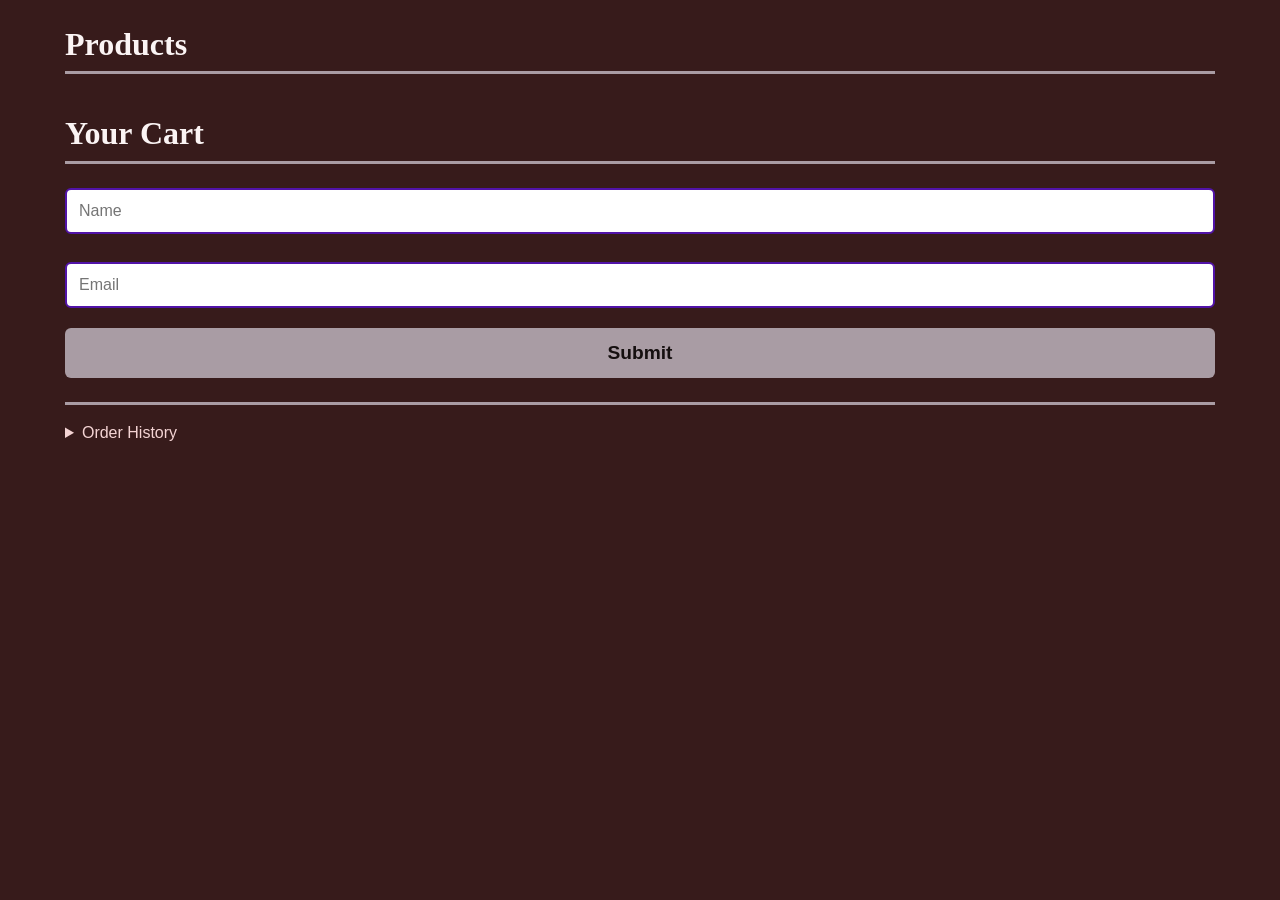
<file: EcommerceApi/src/main/resources/index.html>
<!DOCTYPE html>
<html lang="en">
<head>
  <meta charset="UTF-8">
  <title>Products</title>
  <link rel="stylesheet" href="style.css">
</head>
<body>
  <h1>Products</h1>
  <section class="product-grid"></section>

  <script src="script.js"></script>
</body>
</html>

<!DOCTYPE html>
<html lang="en">
<head>
  <meta charset="UTF-8">
  <title>Cart</title>
</head>
<body>
  <h1>Your Cart</h1>
  <ul id="cart-list"></ul>
  <h3 id="total"></h3>

  <script src="script.js"></script>
</body>
</html>

<!DOCTYPE html>
<html lang="en">
<head>
  <meta charset="UTF-8">
  <title>Checkout</title>
</head>
<body>
  <form id="checkout-form">
    <input type="text" id="name" placeholder="Name">
    <input type="email" id="email" placeholder="Email">
    <button type="submit">Submit</button>
    <p id="error-msg"></p>
  </form>

  <script src="script.js"></script>
</body>
</html>

<!DOCTYPE html>
<html lang="en">
<head>
  <meta charset="UTF-8">
  <title>Account</title>
</head>
<body>
  <h1 id="greeting"></h1>

  <details>
    <summary>Order History</summary>
    <div id="orders"></div>
  </details>

  <script src="script.js"></script>
</body>
                       </html>
</file>
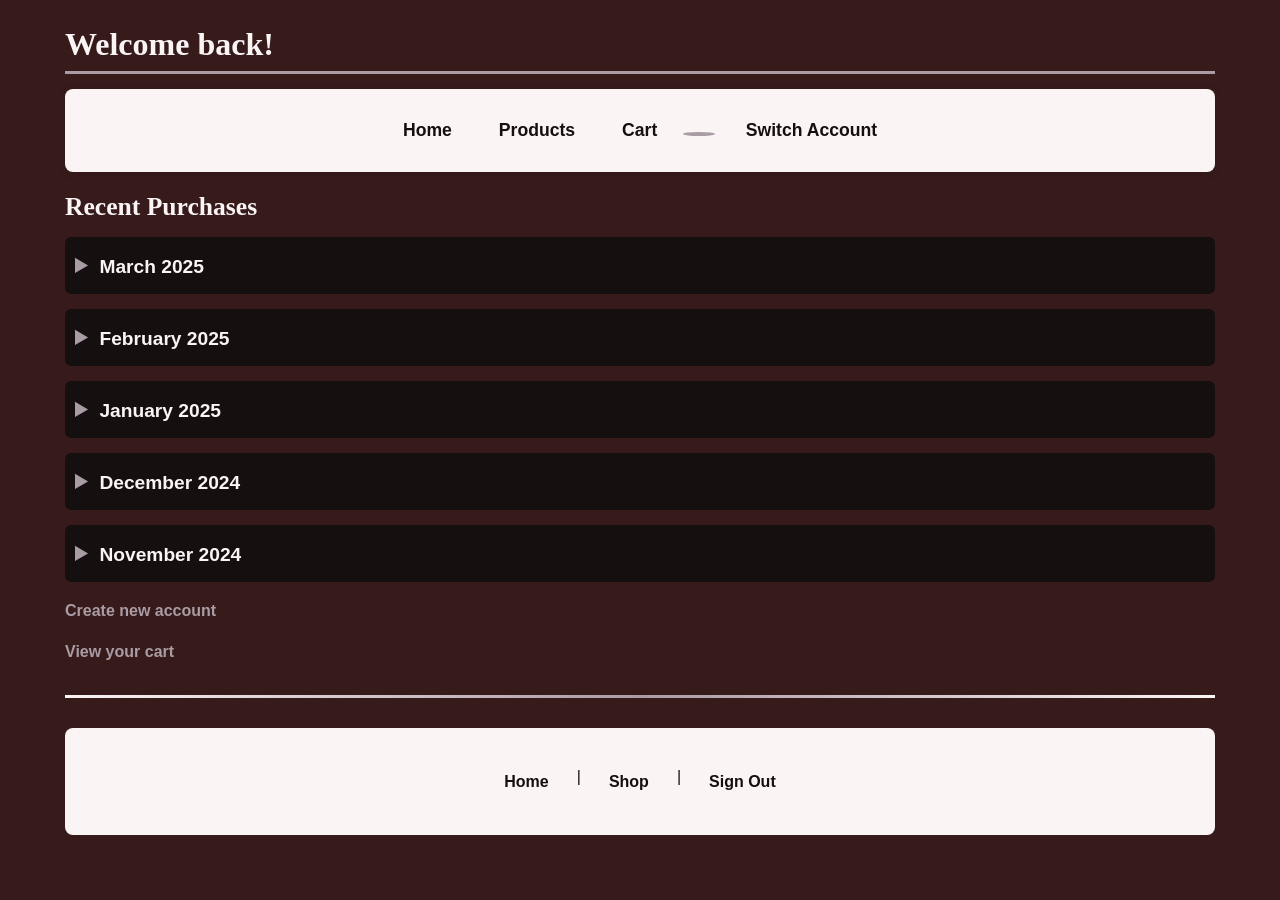
<file: EcommerceApi/src/main/resources/Account.html>
<!DOCTYPE html>
<html lang="en">
<head>
    <meta charset="UTF-8">
    <meta name="viewport" content="width=device-width, initial-scale=1.0">
    <title>My Account | ShopEase</title>
    <link rel="stylesheet" href="style.css">
</head>
<body>
    <header>
        <h1>Welcome back!</h1>
        <nav>
            <ul>
                <li><a href="landing.html">Home</a></li>
                <li><a href="products.html">Products</a></li>
                <li><a href="cart.html">Cart</a> <span id="cart-count"></span></li>
                <li><a href="signup.html">Switch Account</a></li>
            </ul>
        </nav>
    </header>

    <main>
        <section class="order-history">
            <h2>Recent Purchases</h2>
            <details>
                <summary><strong>March 2025</strong></summary>
            </details>
            
            <details>
                <summary><strong>February 2025</strong></summary>
            </details>
            
            <details>
                <summary><strong>January 2025</strong></summary>
            </details>
            
            <details>
                <summary><strong>December 2024</strong></summary>
            </details>
            
            <details>
                <summary><strong>November 2024</strong></summary>
            </details>
        </section>
        
        <p><a href="signup.html">Create new account</a></p>
        <p><a href="cart.html">View your cart</a></p>
    </main>
    
    <hr>
    <footer>
        <p><a href="landing.html">Home</a> | <a href="products.html">Shop</a> | <a href="signup.html">Sign Out</a></p>
    </footer>
    
    <script src="script.js"></script>
</body>
  </html>
</file>
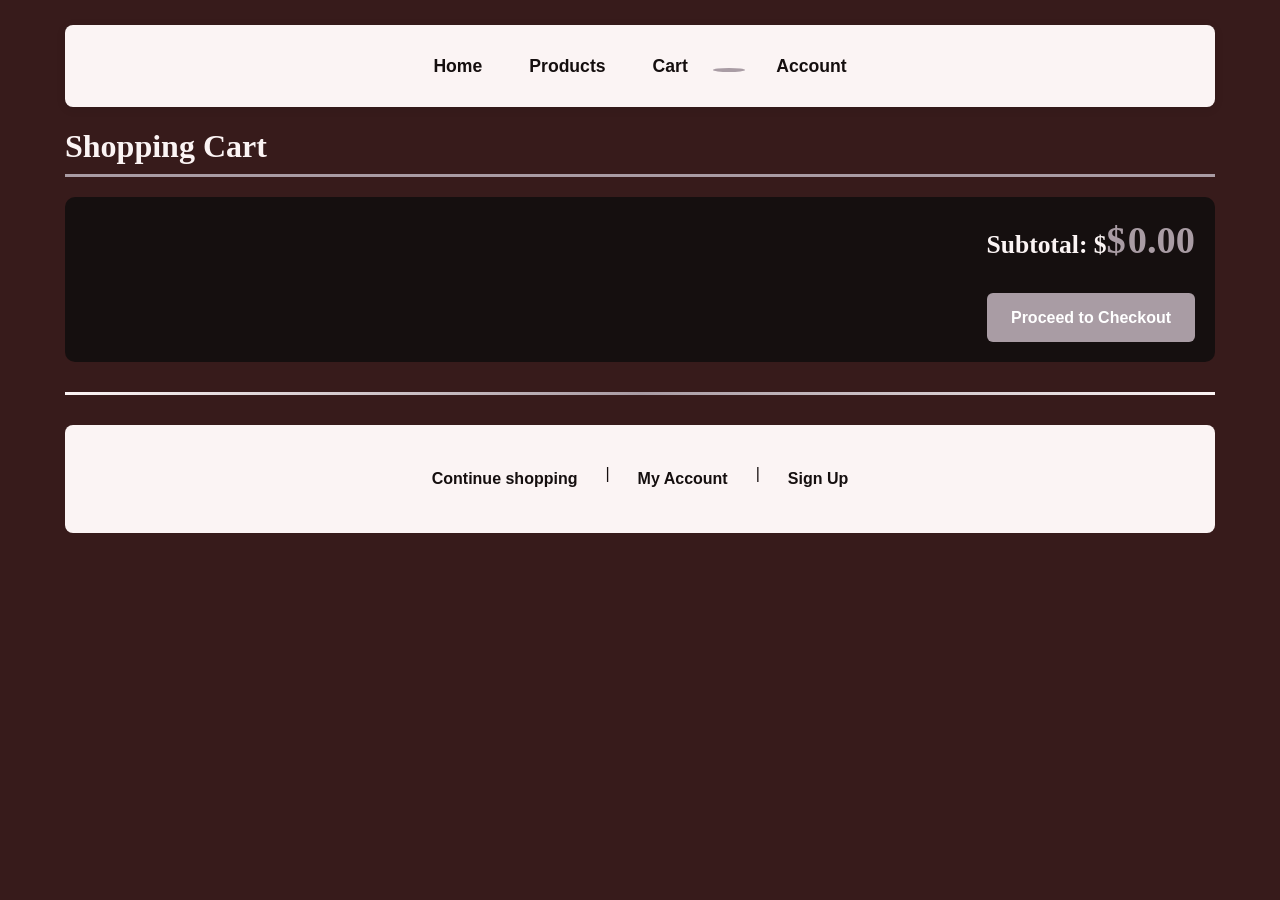
<file: EcommerceApi/src/main/resources/Cart.html>
<!DOCTYPE html>
<html lang="en">
<head>
    <meta charset="UTF-8">
    <meta name="viewport" content="width=device-width, initial-scale=1.0">
    <title>Shopping Cart | ShopEase</title>
    <link rel="stylesheet" href="style.css">
</head>
<body>
    <header>
        <nav>
            <ul>
                <li><a href="landing.html">Home</a></li>
                <li><a href="products.html">Products</a></li>
                <li><a href="cart.html">Cart</a> <span id="cart-count"></span></li>
                <li><a href="account.html">Account</a></li>
            </ul>
        </nav>
    </header>
    
    <h1>Shopping Cart</h1>
    
    <ul class="cart-list"></ul>

    <section class="cart-summary">
        <h2>Subtotal: $<span class="price">0.00</span></h2>
        <a href="checkout.html" class="checkout-btn">Proceed to Checkout</a>
    </section>
    
    <hr>
    <footer>
        <p><a href="products.html">Continue shopping</a> | <a href="account.html">My Account</a> | <a href="signup.html">Sign Up</a></p>
    </footer>
    
    <script src="script.js"></script>
</body>
      </html>
</file>
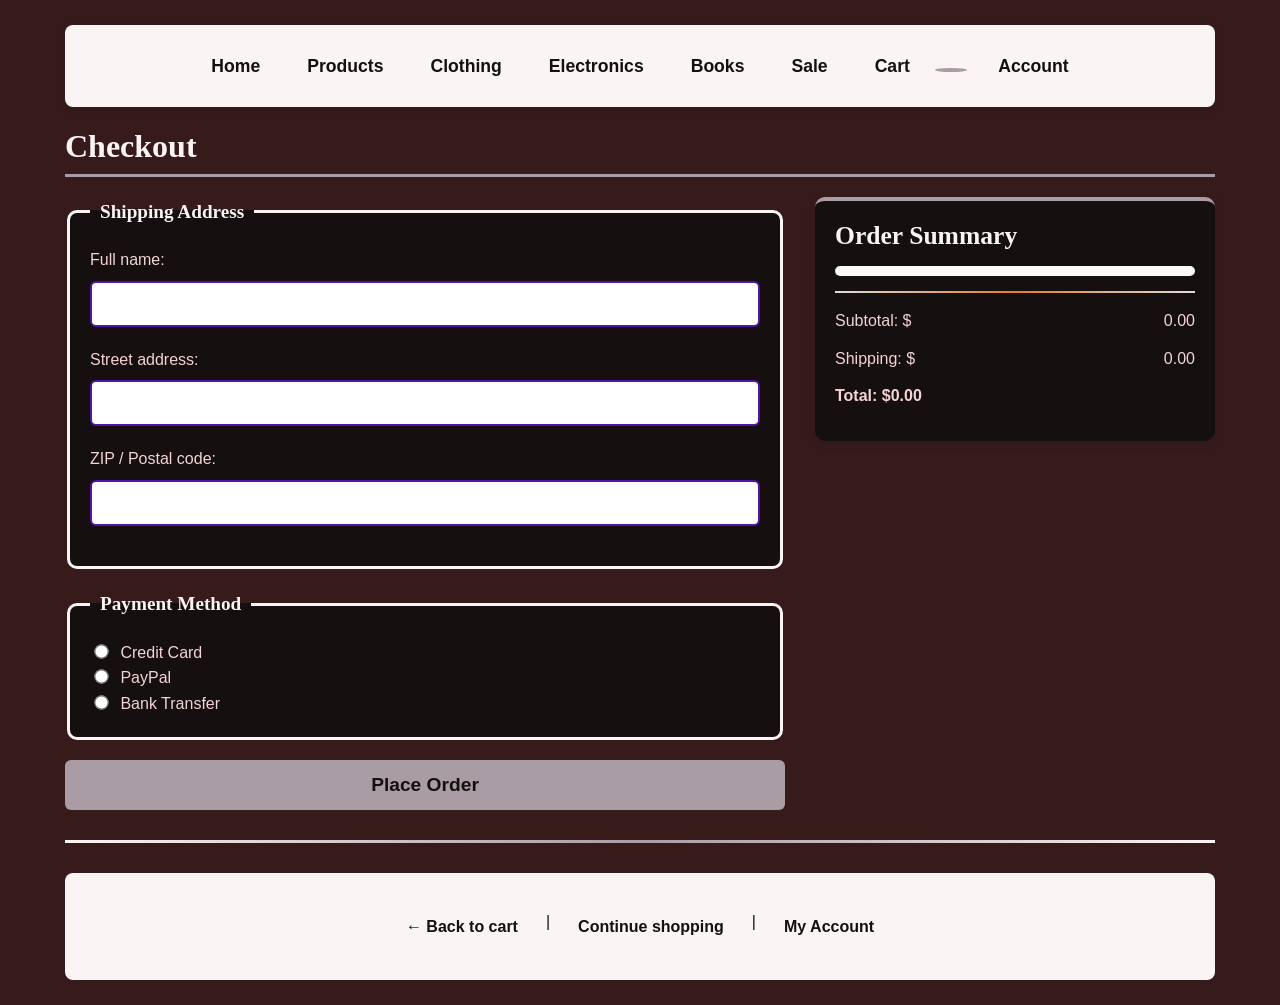
<file: EcommerceApi/src/main/resources/Checkout.html>
<!DOCTYPE html>
<html lang="en">
<head>
    <meta charset="UTF-8">
    <meta name="viewport" content="width=device-width, initial-scale=1.0">
    <title>Checkout | ShopEase</title>
    <link rel="stylesheet" href="style.css">
</head>
<body>
    <header>
        <nav>
            <ul>
                <li><a href="landing.html">Home</a></li>
                <li><a href="products.html">Products</a></li>
                <li><a href="products.html?category=clothing">Clothing</a></li>
                <li><a href="products.html?category=electronics">Electronics</a></li>
                <li><a href="products.html?category=books">Books</a></li>
                <li><a href="products.html?category=sale">Sale</a></li>
                <li><a href="cart.html">Cart</a> <span id="cart-count"></span></li>
                <li><a href="account.html">Account</a></li>
            </ul>
        </nav>
    </header>
    
    <h1>Checkout</h1>
    
    <div class="checkout-container">
        <div class="checkout-form">
            <form id="checkout-form">
                <fieldset>
                    <legend>Shipping Address</legend>
                    
                    <label for="name">Full name:</label>
                    <input type="text" id="name" name="name">
                    
                    <label for="street">Street address:</label>
                    <input type="text" id="street" name="street">
                    
                    <label for="zip">ZIP / Postal code:</label>
                    <input type="text" id="zip" name="zip">
                </fieldset>
                
                <fieldset>
                    <legend>Payment Method</legend>
                    
                    <label><input type="radio" name="payment" value="credit"> Credit Card</label><br>
                    <label><input type="radio" name="payment" value="paypal"> PayPal</label><br>
                    <label><input type="radio" name="payment" value="bank"> Bank Transfer</label><br>
                </fieldset>
                
                <button type="submit">Place Order</button>
            </form>
        </div>
        
        <aside class="order-summary">
            <h2>Order Summary</h2>
            <div id="order-items-list"></div>
            <hr>
            <p>Subtotal: $<span class="items-total">0.00</span></p>
            <p>Shipping: $<span class="shipping-cost">0.00</span></p>
            <p><strong>Total: $<span class="total-amount">0.00</span></strong></p>
        </aside>
    </div>
    
    <hr>
    <footer>
        <p><a href="cart.html">← Back to cart</a> | <a href="products.html">Continue shopping</a> | <a href="account.html">My Account</a></p>
    </footer>
    
    <script src="script.js"></script>
</body>
                                                   </html>
</file>
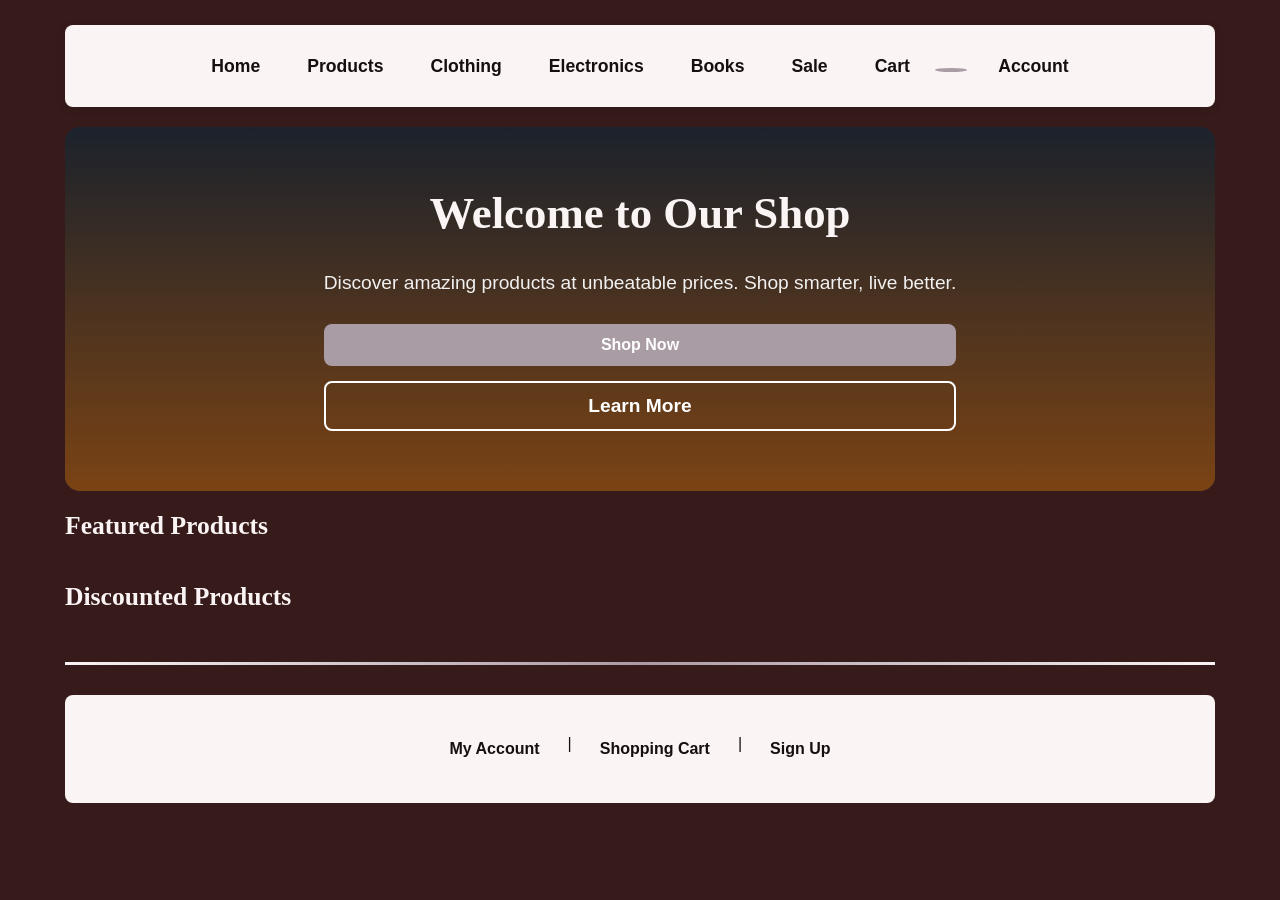
<file: EcommerceApi/src/main/resources/Landing.html>
<!DOCTYPE html>
<html lang="en">
<head>
    <meta charset="UTF-8">
    <meta name="viewport" content="width=device-width, initial-scale=1.0">
    <title>Landing Page | ShopEase</title>
    <link rel="stylesheet" href="style.css">
</head>
<body>
    <header>
        <nav>
            <ul>
                <li><a href="landing.html">Home</a></li>
                <li><a href="products.html">Products</a></li>
                <li><a href="products.html?category=clothing">Clothing</a></li>
                <li><a href="products.html?category=electronics">Electronics</a></li>
                <li><a href="products.html?category=books">Books</a></li>
                <li><a href="products.html?category=sale">Sale</a></li>
                <li><a href="cart.html">Cart</a> <span id="cart-count"></span></li>
                <li><a href="account.html">Account</a></li>
            </ul>
        </nav>
    </header>

    <section class="hero-section">
    <div class="hero-content">
        <h1>Welcome to Our Shop</h1>
        <p>Discover amazing products at unbeatable prices. Shop smarter, live better.</p>

        <div class="hero-buttons">
            <button class="hero-btn-primary">Shop Now</button>
            <button class="hero-btn-secondary">Learn More</button>
        </div>
    </div>
</section>

    <section>
        <h2>Featured Products</h2>
        <div class="product-grid" id="featured-products"></div>
    </section>

    <section>
        <h2>Discounted Products</h2>
        <div class="product-grid" id="discounted-products"></div>
    </section>
    
    <hr>
    <footer>
        <p><a href="account.html">My Account</a> | <a href="cart.html">Shopping Cart</a> | <a href="signup.html">Sign Up</a></p>
    </footer>
    
    <script src="script.js"></script>
</body>
                  </html>
</file>
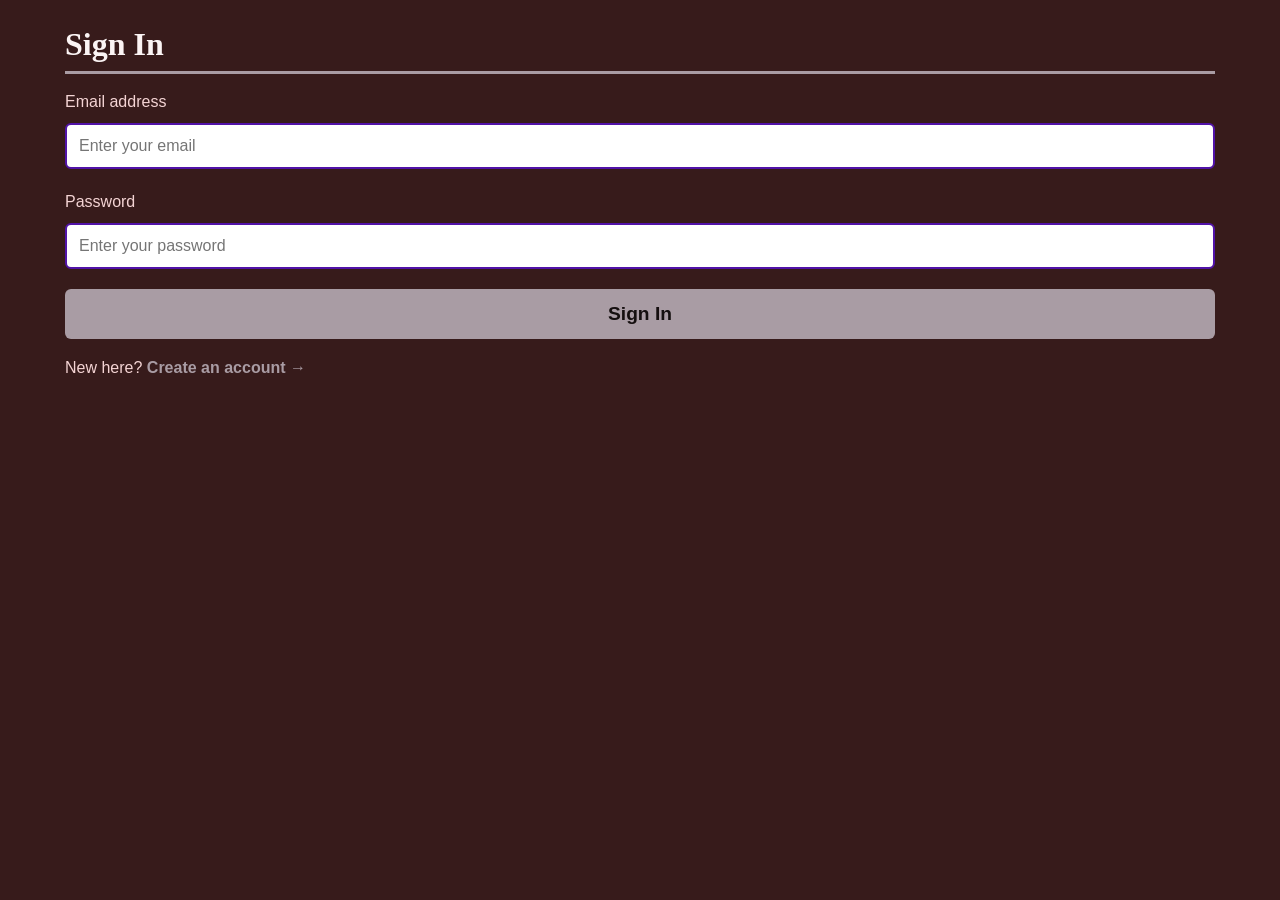
<file: EcommerceApi/src/main/resources/Login.html>
<!DOCTYPE html>
<html lang="en">
<head>
    <meta charset="UTF-8">
    <meta name="viewport" content="width=device-width, initial-scale=1.0">
    <title>Login - E-Commerce</title>
    <link rel="stylesheet" href="style.css">
</head>
<body>
    <div class="login-container">
        <h1>Sign In</h1>
        
        <form class="login-form" id="loginForm">
            <div class="form-group">
                <label for="login-email">Email address</label>
                <input type="email" id="login-email" name="email" placeholder="Enter your email" required>
            </div>

            <div class="form-group">
                <label for="login-password">Password</label>
                <input type="password" id="login-password" name="password" placeholder="Enter your password" required>
            </div>

            <button type="submit" class="btn">Sign In</button>
            
            <p class="link-text">
                New here? <a href="signup.html">Create an account →</a>
            </p>
        </form>
    </div>

    <script>
        // ✅ NO MORE CSRF — NOT NEEDED FOR JWT

        document.getElementById('loginForm').addEventListener('submit', async function(e) {
            e.preventDefault(); // Stop normal submit

            const email = document.getElementById('login-email').value;
            const password = document.getElementById('login-password').value;

            try {
                // ✅ USE CORRECT JWT LOGIN API URL
                const response = await fetch('http://localhost:8080/api/v1/auth/login', {
                    method: 'POST',
                    headers: {
                        'Content-Type': 'application/json' // ✅ JSON format
                    },
                    body: JSON.stringify({ // ✅ Send JSON data
                        email: email,
                        password: password
                    })
                });

                const data = await response.json();

                if(response.ok && data.token) {
                    // ✅ SAVE TOKEN & USER INFO
                    localStorage.setItem('jwtToken', data.token);
                    localStorage.setItem('userEmail', data.email);
                    localStorage.setItem('userName', email.split('@')[0]); // save name

                    alert('✅ Login successful!');
                    window.location.href = 'landing.html'; // ✅ Redirect to landing page
                } else {
                    alert('❌ Login failed! Check email and password.');
                }
            } catch(err) {
                alert('❌ Error: ' + err.message + ' — Cannot connect to server.');
            }
        });
    </script>
</body>
          </html>
</file>
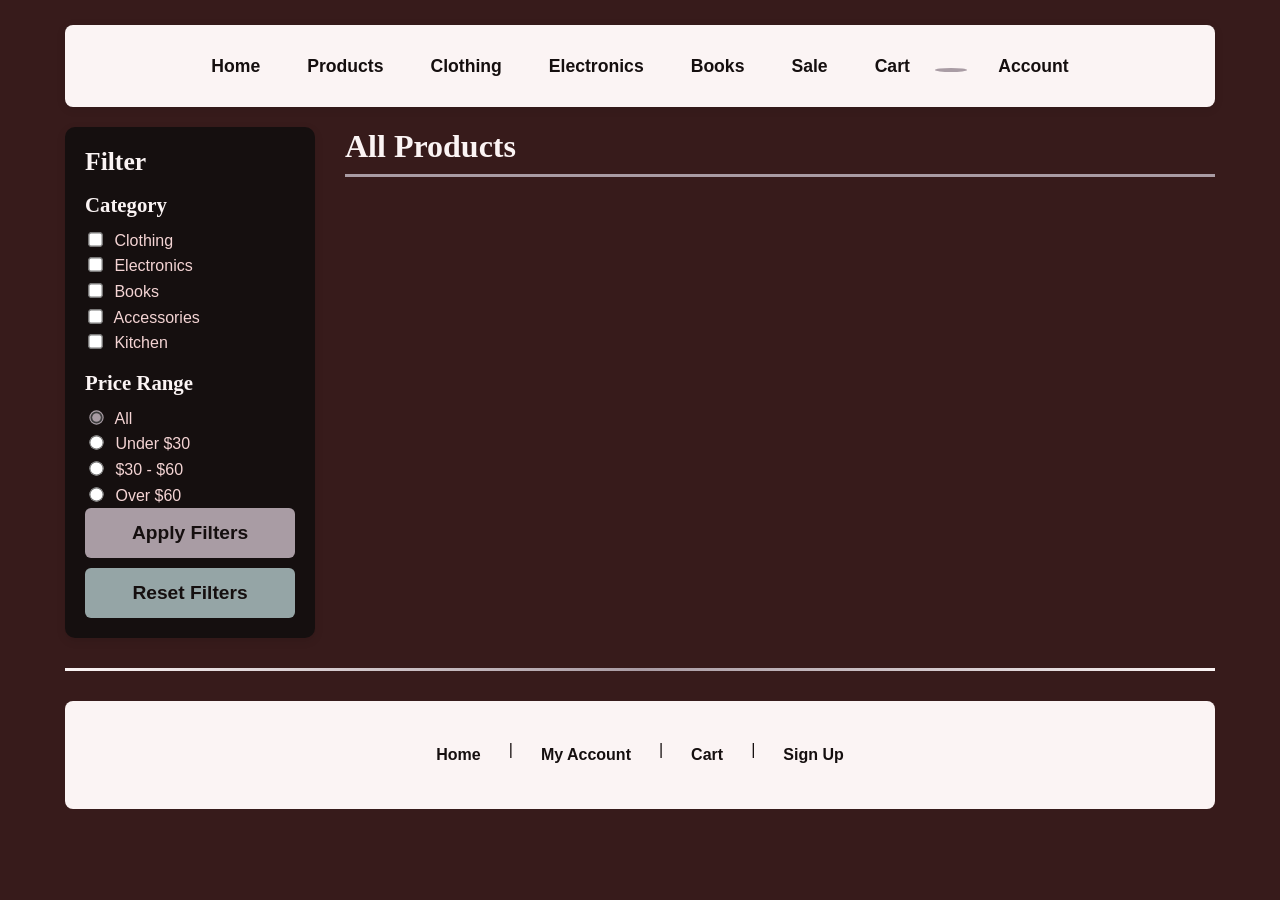
<file: EcommerceApi/src/main/resources/product.html>
<!DOCTYPE html>
<html lang="en">
<head>
    <meta charset="UTF-8">
    <meta name="viewport" content="width=device-width, initial-scale=1.0">
    <title>Product Listing | ShopEase</title>
    <link rel="stylesheet" href="style.css">
</head>
<body>
    <header>
        <nav>
            <ul>
                <li><a href="landing.html">Home</a></li>
                <li><a href="products.html">Products</a></li>
                <li><a href="products.html?category=clothing">Clothing</a></li>
                <li><a href="products.html?category=electronics">Electronics</a></li>
                <li><a href="products.html?category=books">Books</a></li>
                <li><a href="products.html?category=sale">Sale</a></li>
                <li><a href="cart.html">Cart</a> <span id="cart-count"></span></li>
                <li><a href="account.html">Account</a></li>
            </ul>
        </nav>
    </header>
    
    <main class="products-page">
        <aside class="filter-sidebar">
            <h2>Filter</h2>
            <form id="filter-form">
                <h3>Category</h3>
                <label><input type="checkbox" name="category" value="clothing"> Clothing</label><br>
                <label><input type="checkbox" name="category" value="electronics"> Electronics</label><br>
                <label><input type="checkbox" name="category" value="books"> Books</label><br>
                <label><input type="checkbox" name="category" value="accessories"> Accessories</label><br>
                <label><input type="checkbox" name="category" value="kitchen"> Kitchen</label><br>
                
                <h3>Price Range</h3>
                <label><input type="radio" name="price" value="all" checked> All</label><br>
                <label><input type="radio" name="price" value="under30"> Under $30</label><br>
                <label><input type="radio" name="price" value="30-60"> $30 - $60</label><br>
                <label><input type="radio" name="price" value="over60"> Over $60</label><br>
                
                <button type="button" id="apply-filters">Apply Filters</button>
                <button type="button" id="reset-filters" style="margin-top: 10px; background-color: #95a5a6;">Reset Filters</button>
            </form>
        </aside>
        
        <div>
            <h1 id="page-title">All Products</h1>
            <div class="product-grid"></div>
        </div>
    </main>
    
    <hr>
    <footer>
        <p><a href="landing.html">Home</a> | <a href="account.html">My Account</a> | <a href="cart.html">Cart</a> | <a href="signup.html">Sign Up</a></p>
    </footer>
    
    <script src="script.js"></script>
</body>
                      </html>
</file>
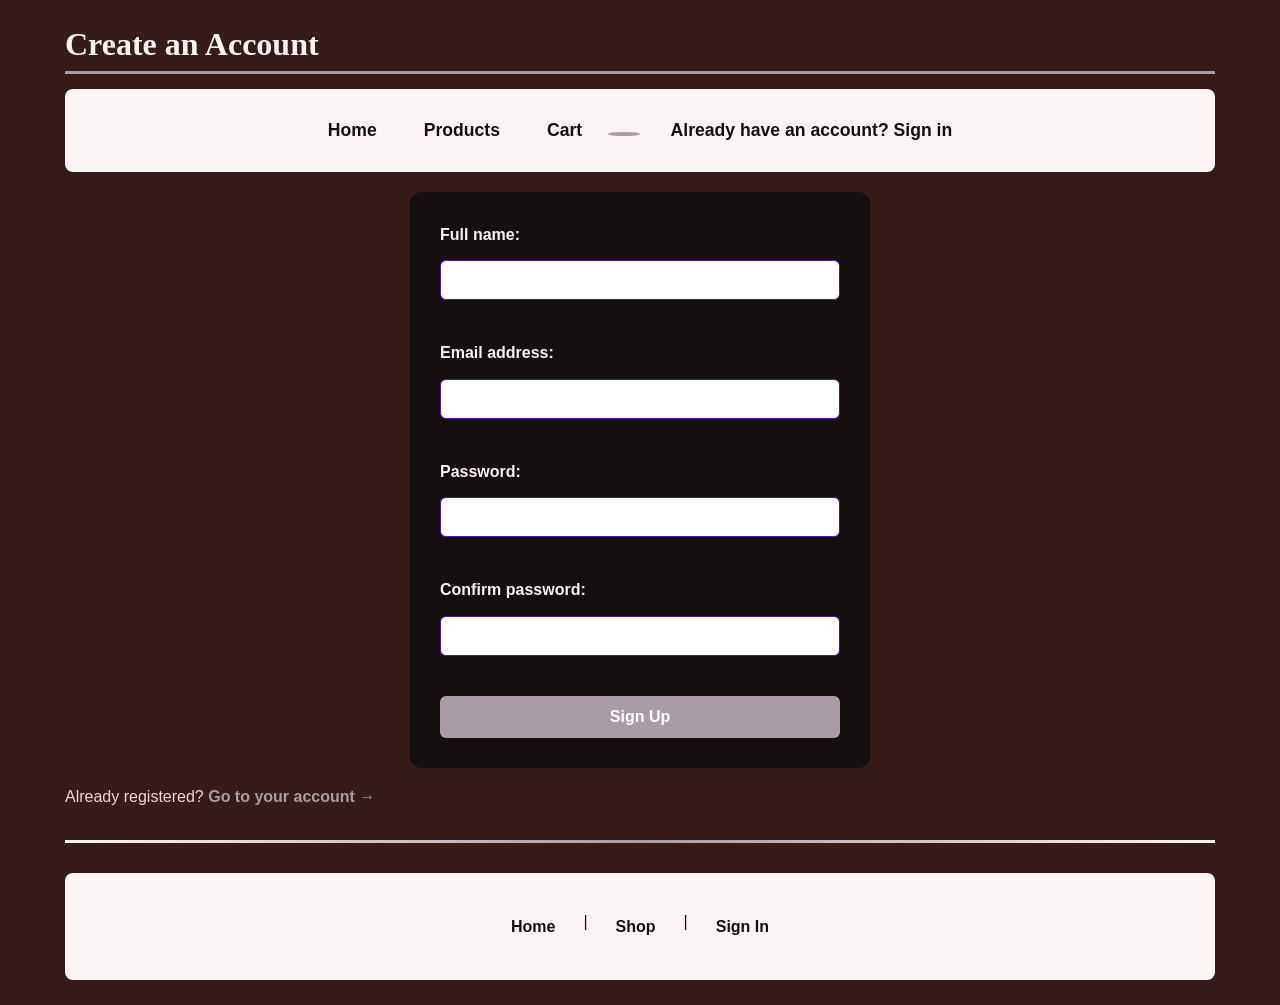
<file: EcommerceApi/src/main/resources/signup.html>
<!DOCTYPE html>
<html lang="en">
<head>
    <meta charset="UTF-8">
    <meta name="viewport" content="width=device-width, initial-scale=1.0">
    <title>Sign Up | ShopEase</title>
    <link rel="stylesheet" href="style.css">
</head>
<body>
    <header>
        <h1>Create an Account</h1>
        <nav>
            <ul>
                <li><a href="landing.html">Home</a></li>
                <li><a href="products.html">Products</a></li>
                <li><a href="cart.html">Cart</a> <span id="cart-count"></span></li>
                <li><a href="account.html">Already have an account? Sign in</a></li>
            </ul>
        </nav>
    </header>

    <main>
        <form class="signup-form">
            <div>
                <label for="fullname">Full name:</label>
                <input type="text" id="fullname" name="fullname" required>
            </div>

            <div>
                <label for="email">Email address:</label>
                <input type="email" id="email" name="email" required>
            </div>

            <div>
                <label for="password">Password:</label>
                <input type="password" id="password" name="password" required minlength="8">
            </div>

            <div>
                <label for="confirm-password">Confirm password:</label>
                <input type="password" id="confirm-password" name="confirm-password" required>
            </div>

            <button type="submit">Sign Up</button>
        </form>
        
        <p>Already registered? <a href="account.html">Go to your account →</a></p>
    </main>
    
    <hr>
    <footer>
        <p><a href="landing.html">Home</a> | <a href="products.html">Shop</a> | <a href="account.html">Sign In</a></p>
    </footer>
    
    <script src="script.js"></script>
</body>
  </html>
</file>
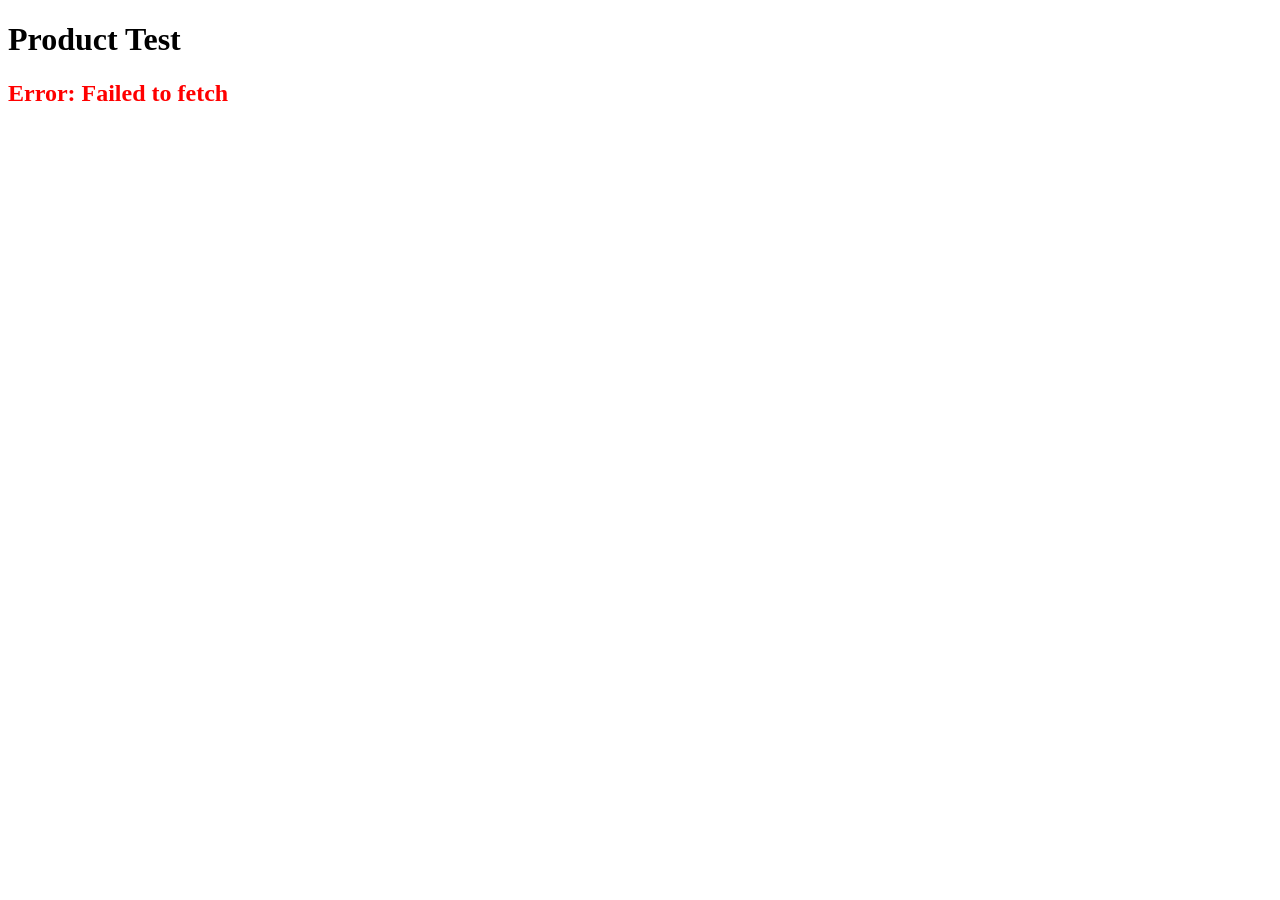
<file: EcommerceApi/src/main/resources/test.html>
<!DOCTYPE html>
<html>
<head>
    <title>Test API</title>
</head>
<body>
    <h1>Product Test</h1>
    <div id="products"></div>

    <script>
        fetch('http://localhost:8080/api/v1/products')
            .then(res => res.json())
            .then(data => {
                const div = document.getElementById('products');
                if(data && data.length > 0) {
                    div.innerHTML = '<h2 style="color:green;">SUCCESS! Found ' + data.length + ' products</h2>';
                    div.innerHTML += '<ul>' + data.map(p => `<li>${p.name} - ₱${p.price}</li>`).join('') + '</ul>';
                } else {
                    div.innerHTML = '<h2 style="color:red;">No products found</h2>';
                }
            })
            .catch(err => {
                document.getElementById('products').innerHTML = '<h2 style="color:red;">Error: ' + err.message + '</h2>';
            });
    </script>
</body>
</html>
</file>
<file: EcommerceApi/src/main/resources/style.css>
:root {
    --primary-color: #fbf4f4;
    --accent-color: #a99ca4;
    --bg-light: hsl(0, 35%, 16%);
    --text-main: #f4d4d4;
    --white: #150f0f;
    --border-color: #5113a8;
    --shadow-color: rgba(0, 0, 0, 0.1);
    --focus-outline: #3498db;
    --active-press: #efdfdd;
    --success-color: #27ae60;
    --error-color: #dfc0c0;
    --card-alt: #14a6cb;
}

body {
    font-family: Arial, Helvetica, sans-serif;
    background-color: var(--bg-light);
    color: var(--text-main);
    line-height: 1.6;
    margin: 0;
    padding: 15px;
    min-height: 100vh;
    box-sizing: border-box;
}

h1, h2, h3 {
    font-family: Georgia, 'Times New Roman', Times, serif;
    font-weight: 700;
    line-height: 1.2;
    margin-top: 0;
    margin-bottom: 15px;
}

h1 {
    color: var(--primary-color);
    font-size: 2em;
    border-bottom: 3px solid var(--accent-color);
    padding-bottom: 8px;
}

h2 {
    color: var(--primary-color);
    font-size: 1.6em;
}

h3 {
    color: var(--primary-color);
    font-size: 1.3em;
}

nav {
    background-color: var(--primary-color);
    padding: 15px;
    margin-bottom: 20px;
    border-radius: 8px;
    box-shadow: 0 2px 10px var(--shadow-color);
}

nav ul {
    list-style: none;
    padding: 0;
    margin: 0;
    display: flex;
    flex-direction: column;
    align-items: stretch;
    gap: 8px;
}

nav ul li a {
    color: var(--white);
    text-decoration: none;
    font-weight: bold;
    padding: 12px 16px;
    border-radius: 4px;
    font-size: 1.1em;
    display: block;
    text-align: center;
    transition: all 0.3s ease-in-out;
    position: relative;
}

nav ul li a:hover {
    background-color: var(--accent-color);
    transform: translateY(-2px);
    text-decoration: underline;
    box-shadow: 0 4px 8px rgba(0, 0, 0, 0.2);
}

nav ul li a:active {
    background-color: var(--active-press);
    transform: translateY(1px);
    transition: all 0.1s ease;
}

nav ul li a:focus {
    outline: 3px solid var(--focus-outline);
    outline-offset: 2px;
    box-shadow: 0 0 0 3px rgba(52, 152, 219, 0.3);
}

img {
    max-width: 100%;
    height: auto;
    display: block;
}

#cart-count {
    display: inline-block;
    background-color: var(--accent-color);
    color: white;
    border-radius: 50%;
    padding: 2px 6px;
    font-size: 12px;
    min-width: 20px;
    text-align: center;
    margin-left: 5px;
}

.product-grid {
    display: grid;
    grid-template-columns: repeat(auto-fill, minmax(280px, 1fr));
    gap: 25px;
    margin: 20px 0;
}

.product-card {
    background-color: var(--white);
    border: 1px solid var(--border-color);
    border-radius: 12px;
    padding: 20px;
    transition: transform 0.3s ease, box-shadow 0.3s ease;
    position: relative;
    display: flex;
    flex-direction: column;
}

.product-card:hover {
    transform: translateY(-5px);
    box-shadow: 0 8px 20px var(--shadow-color);
}

.product-card img {
    width: 100%;
    height: 200px;
    object-fit: cover;
    border-radius: 8px;
    margin-bottom: 15px;
}

.product-card h3 {
    margin: 10px 0;
    font-size: 1.2em;
    color: var(--primary-color);
}

.product-card .price {
    font-size: 1.3em;
    font-weight: bold;
    color: var(--accent-color);
    margin: 10px 0;
}

.product-description {
    font-size: 0.9em;
    color: #666;
    margin: 10px 0;
}

.view-btn {
    display: inline-block;
    margin-right: 10px;
    margin-bottom: 10px;
    color: var(--accent-color);
    text-decoration: none;
}

.add-to-cart-btn {
    background-color: var(--accent-color);
    color: white;
    border: none;
    padding: 8px 16px;
    border-radius: 6px;
    cursor: pointer;
    font-size: 0.9em;
    transition: all 0.3s ease;
    margin-top: 10px;
}

.add-to-cart-btn:hover {
    background-color: var(--primary-color);
    transform: scale(1.05);
}

/* Products Page Layout */
.products-page {
    display: flex;
    flex-direction: column;
    gap: 20px;
}

.filter-sidebar {
    background-color: var(--white);
    padding: 20px;
    border-radius: 10px;
    box-shadow: 0 3px 10px var(--shadow-color);
    order: -1;
    margin-bottom: 20px;
}

.filter-sidebar h3 {
    margin-top: 15px;
    margin-bottom: 10px;
}

.filter-sidebar h3:first-child {
    margin-top: 0;
}

.cart-list {
    list-style: none;
    padding: 0;
    margin: 20px 0;
}

.cart-item {
    display: flex;
    align-items: center;
    gap: 20px;
    background-color: var(--white);
    padding: 20px;
    margin-bottom: 15px;
    border-radius: 10px;
    box-shadow: 0 3px 10px var(--shadow-color);
    transition: transform 0.3s ease, box-shadow 0.3s ease;
}

.cart-item:hover {
    transform: translateX(5px);
    box-shadow: 0 5px 20px var(--shadow-color);
}

.cart-item img {
    width: 100px;
    height: 100px;
    object-fit: cover;
    border-radius: 8px;
    border: 3px solid var(--accent-color);
    transition: transform 0.3s ease;
}

.cart-item:hover img {
    transform: scale(1.05);
}

.cart-item-details {
    flex: 1;
}

.cart-item-details h3 {
    margin: 0 0 10px 0;
    color: var(--primary-color);
}

.cart-item-actions {
    display: flex;
    gap: 15px;
    align-items: center;
}

.quantity-control {
    display: flex;
    align-items: center;
    gap: 8px;
}

.quantity-control input {
    width: 60px;
    padding: 5px;
    border: 1px solid var(--border-color);
    border-radius: 4px;
    text-align: center;
}

.remove-btn {
    background-color: var(--error-color);
    color: white;
    border: none;
    padding: 8px 16px;
    border-radius: 6px;
    cursor: pointer;
    transition: all 0.3s ease;
}

.remove-btn:hover {
    background-color: #c0392b;
    transform: scale(1.05);
}

.cart-summary {
    text-align: right;
    padding: 20px;
    background: var(--white);
    border-radius: 10px;
    margin-top: 20px;
}

.cart-summary .price {
    font-size: 1.5em;
    color: var(--accent-color);
}

.empty-cart {
    text-align: center;
    padding: 40px;
    background: var(--white);
    border-radius: 10px;
    margin: 20px 0;
}

.shop-now-btn {
    display: inline-block;
    background-color: var(--accent-color);
    color: white;
    padding: 10px 20px;
    border-radius: 6px;
    text-decoration: none;
    margin-top: 10px;
}

.shop-now-btn:hover {
    background-color: var(--primary-color);
}

.checkout-btn {
    display: inline-block;
    background-color: var(--accent-color);
    color: white;
    padding: 12px 24px;
    border-radius: 6px;
    text-decoration: none;
    font-weight: bold;
    margin-top: 15px;
}

.checkout-btn:hover {
    background-color: var(--primary-color);
}

.table-container {
    width: 100%;
    overflow-x: auto;
    margin: 20px 0;
    border-radius: 10px;
    box-shadow: 0 3px 10px var(--shadow-color);
}

.specs-table {
    width: 100%;
    border-collapse: collapse;
    background-color: var(--white);
    border-radius: 10px;
    overflow: hidden;
    min-width: 300px;
}

.specs-table th,
.specs-table td {
    padding: 12px;
    text-align: left;
    border-bottom: 1px solid var(--border-color);
}

.specs-table tr td:first-child {
    font-weight: bold;
    color: var(--accent-color);
    background-color: #fdf5ec;
}

.specs-table th {
    background-color: var(--primary-color);
    color: var(--white);
    font-weight: bold;
}

.checkout-container {
    display: flex;
    gap: 30px;
    flex-wrap: wrap;
    margin: 20px 0;
}

.checkout-form {
    flex: 2;
    min-width: 300px;
}

.order-summary {
    flex: 1;
    background-color: var(--white);
    padding: 20px;
    border-radius: 10px;
    box-shadow: 0 3px 10px var(--shadow-color);
    border-top: 4px solid var(--accent-color);
    height: fit-content;
    position: sticky;
    top: 20px;
}

.order-summary p {
    margin: 15px 0;
}

.hero-section {
    background: linear-gradient(rgba(44, 62, 80, 0.85), rgba(230, 126, 34, 0.85)),
                url('https://images.unsplash.com/photo-1512436991641-6745cdb1723f') no-repeat center/cover;
    padding: 80px 20px;
    border-radius: 15px;
    margin: 20px 0;
    display: flex;
    align-items: center;
    justify-content: center;
    text-align: center;
    color: var(--white);
    position: relative;
    overflow: hidden;
}

/* Dark overlay effect */
.hero-section::before {
    content: "";
    position: absolute;
    inset: 0;
    background: rgba(0,0,0,0.4);
    z-index: 0;
}

.hero-content {
    position: relative;
    z-index: 1;
    max-width: 700px;
}

/* Title */
.hero-section h1 {
    font-size: 2.8em;
    margin-bottom: 15px;
    border: none;
}

/* Subtitle */
.hero-section p {
    font-size: 1.2em;
    margin-bottom: 25px;
    color: #f1f1f1;
}

/* Buttons container */
.hero-buttons {
    display: flex;
    gap: 15px;
    justify-content: center;
    flex-wrap: wrap;
}

/* Primary button */
.hero-btn-primary {
    background-color: var(--accent-color);
    color: white;
    padding: 12px 25px;
    border-radius: 8px;
    border: none;
    font-size: 1em;
    cursor: pointer;
    transition: 0.3s;
}

.hero-btn-primary:hover {
    background-color: var(--primary-color);
}

/* Secondary button */
.hero-btn-secondary {
    background-color: transparent;
    border: 2px solid white;
    color: white;
    padding: 12px 25px;
    border-radius: 8px;
    cursor: pointer;
    transition: 0.3s;
}

.hero-btn-secondary:hover {
    background-color: white;
    color: var(--primary-color);
}


.fade-in {
    animation: fadeHighlight 0.5s ease-in-out;
}

@keyframes fadeHighlight {
    0% {
        background-color: rgba(230, 126, 34, 0.3);
        transform: scale(1);
    }
    50% {
        background-color: rgba(230, 126, 34, 0.6);
        transform: scale(1.02);
    }
    100% {
        background-color: rgba(230, 126, 34, 0);
        transform: scale(1);
    }
}

.error {
    border-color: var(--error-color) !important;
    background-color: #fff8f8 !important;
}

.error-message {
    color: var(--error-color);
    font-size: 0.85em;
    margin-top: 5px;
    display: block;
}

.notification {
    position: fixed;
    top: 20px;
    right: 20px;
    padding: 15px 20px;
    border-radius: 8px;
    color: white;
    font-weight: bold;
    z-index: 1000;
    animation: slideIn 0.3s ease;
    box-shadow: 0 4px 15px rgba(0,0,0,0.2);
}

.notification-success {
    background-color: var(--success-color);
}

.notification-error {
    background-color: var(--error-color);
}

.notification.fade-out {
    animation: fadeOut 0.3s ease forwards;
}

@keyframes slideIn {
    from {
        transform: translateX(100%);
        opacity: 0;
    }
    to {
        transform: translateX(0);
        opacity: 1;
    }
}

@keyframes fadeOut {
    to {
        opacity: 0;
        transform: translateX(100%);
    }
}

button {
    background-color: var(--accent-color);
    color: var(--white);
    padding: 14px 28px;
    border: none;
    border-radius: 6px;
    font-size: 1.2em;
    font-weight: bold;
    cursor: pointer;
    width: 100%;
    transition: all 0.3s cubic-bezier(0.4, 0, 0.2, 1);
    position: relative;
    overflow: hidden;
}

button:active {
    background-color: var(--active-press);
    transform: translateY(2px) scale(0.98);
    box-shadow: 0 2px 5px var(--shadow-color);
    transition: all 0.1s ease;
}

button:focus {
    outline: 3px solid var(--focus-outline);
    outline-offset: 3px;
    box-shadow: 0 0 0 3px rgba(52, 152, 219, 0.5);
}

input[type="text"],
input[type="email"],
input[type="password"],
input[type="number"] {
    width: 100%;
    padding: 12px;
    margin: 8px 0 20px 0;
    border: 2px solid var(--border-color);
    border-radius: 6px;
    font-size: 1em;
    box-sizing: border-box;
    transition: all 0.3s ease;
}

input[type="text"]:focus,
input[type="email"]:focus,
input[type="password"]:focus,
input[type="number"]:focus {
    outline: none;
    border-color: var(--focus-outline);
    box-shadow: 0 0 0 3px rgba(52, 152, 219, 0.3);
    transform: scale(1.01);
}

.price::before {
    content: "$";
    font-weight: bold;
    margin-right: 2px;
    color: var(--accent-color);
}

.price {
    font-size: 1.2em;
    font-weight: bold;
    color: var(--primary-color);
}

.review {
    background-color: var(--white);
    padding: 25px;
    margin: 20px 0;
    border-radius: 10px;
    box-shadow: 0 3px 10px var(--shadow-color);
    position: relative;
}

.review blockquote {
    font-style: italic;
    color: var(--text-main);
    padding: 20px 40px;
    margin: 0;
    position: relative;
    font-size: 1.1em;
    line-height: 1.8;
}

.review blockquote::before {
    content: '"';
    font-size: 4em;
    color: var(--accent-color);
    opacity: 0.3;
    position: absolute;
    left: -10px;
    top: -20px;
    font-family: Georgia, serif;
}

.review blockquote::after {
    content: '"';
    font-size: 4em;
    color: var(--accent-color);
    opacity: 0.3;
    position: absolute;
    right: -10px;
    bottom: -40px;
    font-family: Georgia, serif;
}

.order-history details {
    margin-bottom: 15px;
}

.order-history summary {
    color: var(--primary-color);
    font-weight: bold;
    font-size: 1.2em;
    cursor: pointer;
    padding: 10px;
    background-color: var(--white);
    border-radius: 6px;
    transition: all 0.3s ease;
}

.order-history summary::marker {
    color: var(--accent-color);
    font-size: 1.2em;
}

.order-history summary:hover::marker {
    color: var(--primary-color);
}

.order-details {
    margin-top: 10px;
    padding: 15px;
    background-color: var(--bg-light);
    border-radius: 8px;
    animation: fadeIn 0.5s ease;
}

.order-details ul {
    margin-top: 10px;
    padding-left: 20px;
}

a {
    color: var(--accent-color);
    text-decoration: none;
    font-weight: 600;
    transition: all 0.3s ease;
    position: relative;
}

a:hover {
    color: var(--primary-color);
    text-decoration: underline;
    padding-left: 5px;
}

a:active {
    color: var(--active-press);
    opacity: 0.8;
    transform: scale(0.98);
}

a:focus {
    outline: 2px solid var(--focus-outline);
    outline-offset: 2px;
    border-radius: 3px;
}

footer {
    background-color: var(--primary-color);
    color: var(--white);
    padding: 20px 15px;
    text-align: center;
    margin-top: 30px;
    border-radius: 8px;
}

footer a {
    color: var(--white);
    margin: 0 5px;
    font-size: 1em;
    padding: 5px 8px;
    border-radius: 4px;
    transition: all 0.3s ease;
}

footer a:hover {
    color: var(--accent-color);
    background-color: rgba(255, 255, 255, 0.1);
    text-decoration: none;
    transform: translateY(-2px);
}

footer a:active {
    color: var(--white);
    background-color: var(--active-press);
    transform: translateY(1px);
}

footer a:focus {
    outline: 2px solid var(--white);
    outline-offset: 2px;
}

footer p {
    display: flex;
    flex-direction: column;
    gap: 10px;
}

fieldset {
    border: 3px solid var(--primary-color);
    border-radius: 10px;
    padding: 20px;
    margin-bottom: 20px;
    background-color: var(--white);
    transition: border-color 0.3s ease;
}

fieldset:focus-within {
    border-color: var(--accent-color);
    box-shadow: 0 0 10px rgba(230, 126, 34, 0.2);
}

legend {
    color: var(--primary-color);
    font-weight: bold;
    padding: 0 10px;
    font-size: 1.2em;
    font-family: Georgia, 'Times New Roman', Times, serif;
}

.signup-form {
    max-width: 400px;
    margin: 0 auto;
    background-color: var(--white);
    padding: 30px;
    border-radius: 12px;
    box-shadow: 0 4px 15px var(--shadow-color);
}

.signup-form div {
    margin-bottom: 20px;
}

.signup-form label {
    display: block;
    margin-bottom: 5px;
    font-weight: bold;
    color: var(--primary-color);
}

.signup-form input {
    width: 100%;
    padding: 10px;
    border: 1px solid var(--border-color);
    border-radius: 6px;
    box-sizing: border-box;
}

.signup-form button {
    width: 100%;
    padding: 12px;
    background-color: var(--accent-color);
    color: white;
    border: none;
    border-radius: 6px;
    font-size: 16px;
    font-weight: bold;
    cursor: pointer;
}

.signup-form button:hover {
    background-color: var(--primary-color);
}

input[type="radio"], 
input[type="checkbox"] {
    margin-right: 8px;
    accent-color: var(--accent-color);
    transform: scale(1.1);
    transition: all 0.2s ease;
}

input[type="radio"]:focus,
input[type="checkbox"]:focus {
    outline: 2px solid var(--focus-outline);
    outline-offset: 2px;
}

hr {
    border: none;
    height: 3px;
    background: linear-gradient(to right, var(--primary-color), var(--accent-color), var(--primary-color));
    margin: 30px 0;
}

@keyframes fadeIn {
    from {
        opacity: 0;
        transform: translateY(20px);
    }
    to {
        opacity: 1;
        transform: translateY(0);
    }
}

@keyframes pulse {
    0% { transform: scale(1); }
    50% { transform: scale(1.05); }
    100% { transform: scale(1); }
}

button:hover {
    animation: pulse 0.5s ease-in-out;
}

@keyframes slideInLeft {
    from {
        transform: translateX(-100%);
        opacity: 0;
    }
    to {
        transform: translateX(0);
        opacity: 1;
    }
}

.hero-section h1 {
    animation: slideInLeft 0.8s ease-out forwards;
}

.hero-section p {
    animation: slideInLeft 0.8s ease-out 0.2s forwards;
    opacity: 0;
    transform: translateX(-100%);
}

.hero-section button {
    animation: slideInLeft 0.8s ease-out 0.4s forwards;
    opacity: 0;
    transform: translateX(-100%);
}

@media (min-width: 481px) {
    body {
        padding: 20px;
    }

    nav ul {
        flex-direction: row;
        flex-wrap: wrap;
        justify-content: center;
    }
    
    nav ul li a {
        display: inline-block;
        width: auto;
    }

    footer p {
        flex-direction: row;
        justify-content: center;
        gap: 15px;
    }
}

@media (min-width: 769px) {
    body {
        padding: 25px;
        max-width: 1200px;
        margin: 0 auto;
    }

    nav ul {
        flex-direction: row;
        justify-content: center;
        gap: 15px;
    }

    .products-page {
        display: grid;
        grid-template-columns: 250px 1fr;
        gap: 30px;
    }

    .filter-sidebar {
        order: 0;
        margin-bottom: 0;
        position: sticky;
        top: 20px;
        height: fit-content;
    }

    .checkout-container {
        flex-direction: row;
        gap: 30px;
    }

    .hero-section {
        padding: 60px 40px;
    }

    .specs-table th,
    .specs-table td {
        padding: 15px 20px;
    }
}

@media (min-width: 1281px) {
    body {
        padding: 30px;
        max-width: 1400px;
    }

    .hero-section {
        padding: 80px 60px;
    }

    .hero-section h1 {
        font-size: 3em;
    }

    .hero-section p {
        font-size: 1.4em;
    }
}

@media (max-width: 768px) {
    .cart-item {
        flex-direction: column;
        text-align: center;
    }
    
    .cart-item-actions {
        flex-direction: column;
        justify-content: center;
    }
    
    .checkout-container {
        flex-direction: column;
    }
    
    .order-summary {
        position: static;
    }
} 

#order-items-list {
    margin: 15px 0;
    max-height: 300px;
    overflow-y: auto;
    background-color: #f9f9f9;
    border-radius: 8px;
    padding: 5px;
}

#order-items-list ul {
    margin: 0;
    padding: 0;
    list-style: none;
}

#order-items-list li {
    margin-bottom: 8px;
    padding: 8px 10px;
    border-bottom: 1px solid #eee;
    display: flex;
    justify-content: space-between;
    font-size: 14px;
    transition: background-color 0.2s;
}

#order-items-list li:hover {
    background-color: #f0f0f0;
}

#order-items-list li:last-child {
    border-bottom: none;
}

.order-summary hr {
    margin: 15px 0;
    background: linear-gradient(to right, #ddd, #e67e22, #ddd);
    height: 2px;
    border: none;
}

.order-summary p {
    margin: 12px 0;
    font-size: 16px;
    display: flex;
    justify-content: space-between;
    align-items: center;
}

.order-summary p strong {
    font-size:
</file>
